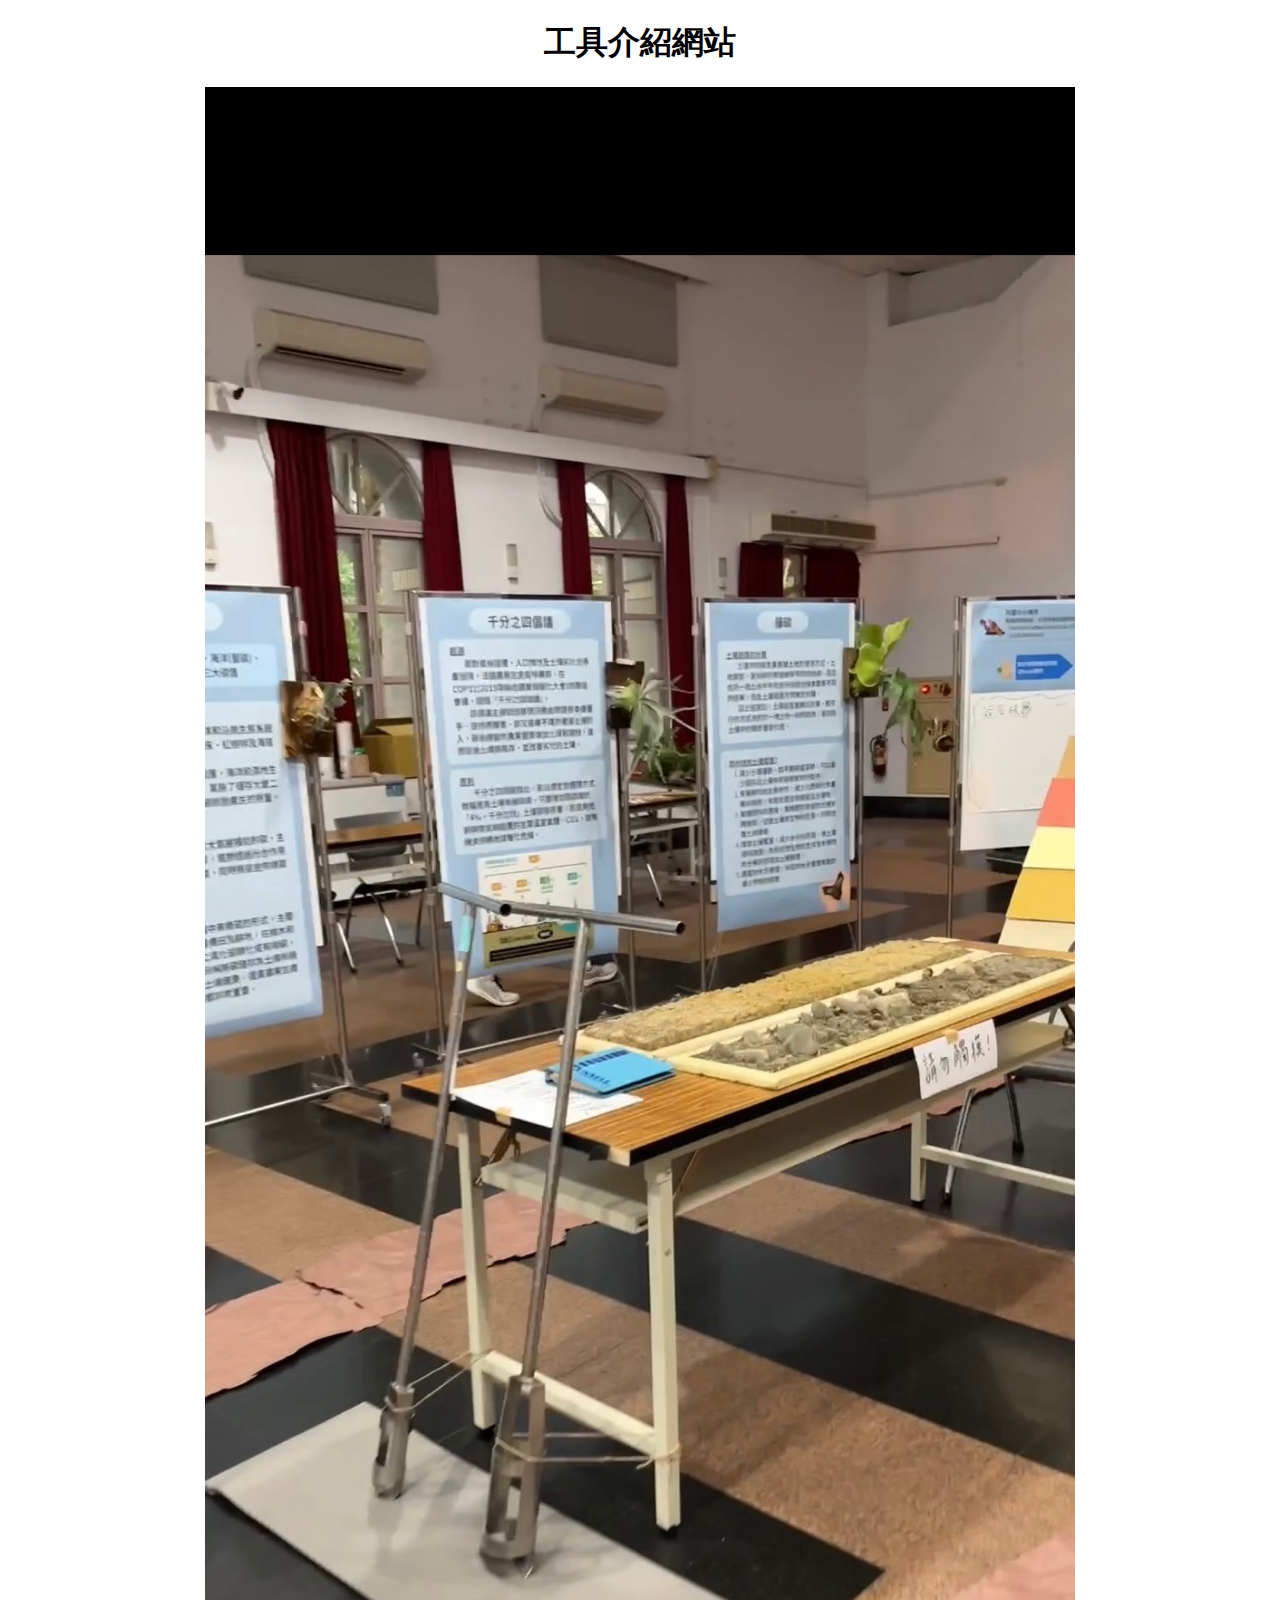
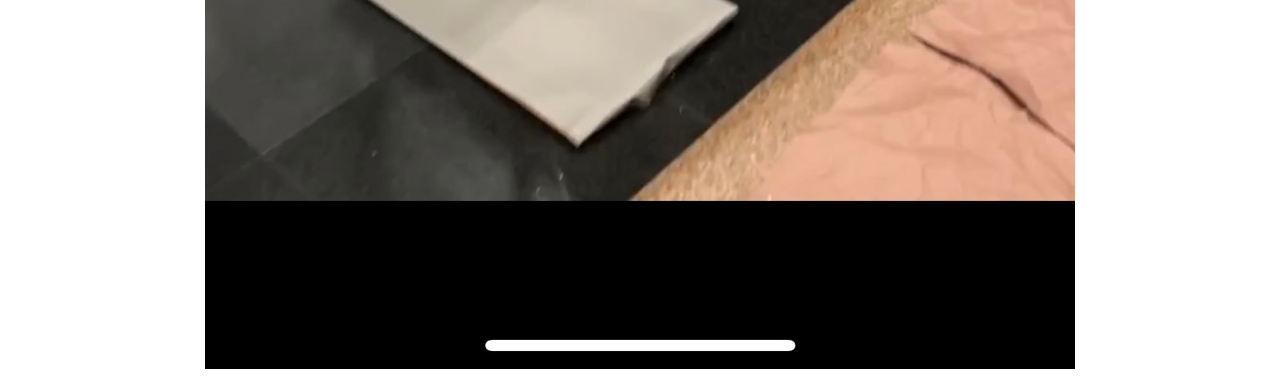
<file: index.html>
<!DOCTYPE html>
<html lang="zh-Hant">
<head>
    <meta charset="UTF-8">
    <meta name="viewport" content="width=device-width, initial-scale=1.0">
    <title>工具介紹網站</title>
    <link rel="stylesheet" href="styles.css">
</head>
<body>
    <h1>工具介紹網站</h1>
    
    <!-- 圖片展示區 -->
    <div class="image-container">
        <img src="images/test.JPG" alt="工具圖片" usemap="#toolmap">
        <!-- 定義圖片熱區 -->
        <map name="toolmap">
            <area shape="rect" coords="157,1138,360,1495" alt="土鑽" href="#" onclick="showInfo('tool1', event)">
            <area shape="circle" coords="406,991,32" alt="孟氏色帖" href="#" onclick="showInfo('tool2', event)">
	    <area shape="poly" coords="564,983,418,932,688,860,859,876" alt="土壤剖面" href="#" onclick="showInfo('tool3', event)">
            <!-- 根據圖片工具的位置添加更多熱區 -->
        </map>
    </div>

    <!-- 對話框區域 -->
    <div id="dialog-box" class="dialog-box">
        <span id="close-btn" class="close-btn" onclick="hideInfo()">X</span>
        <svg id="line" class="line" height="100%" width="100%">
        <line x1="0" y1="0" x2="0" y2="0" stroke="black" stroke-width="2" />
        </svg>
        <p id="dialog-content"></p>
    </div>


    <script src="scripts.js"></script>
</body>
</html>
</file>
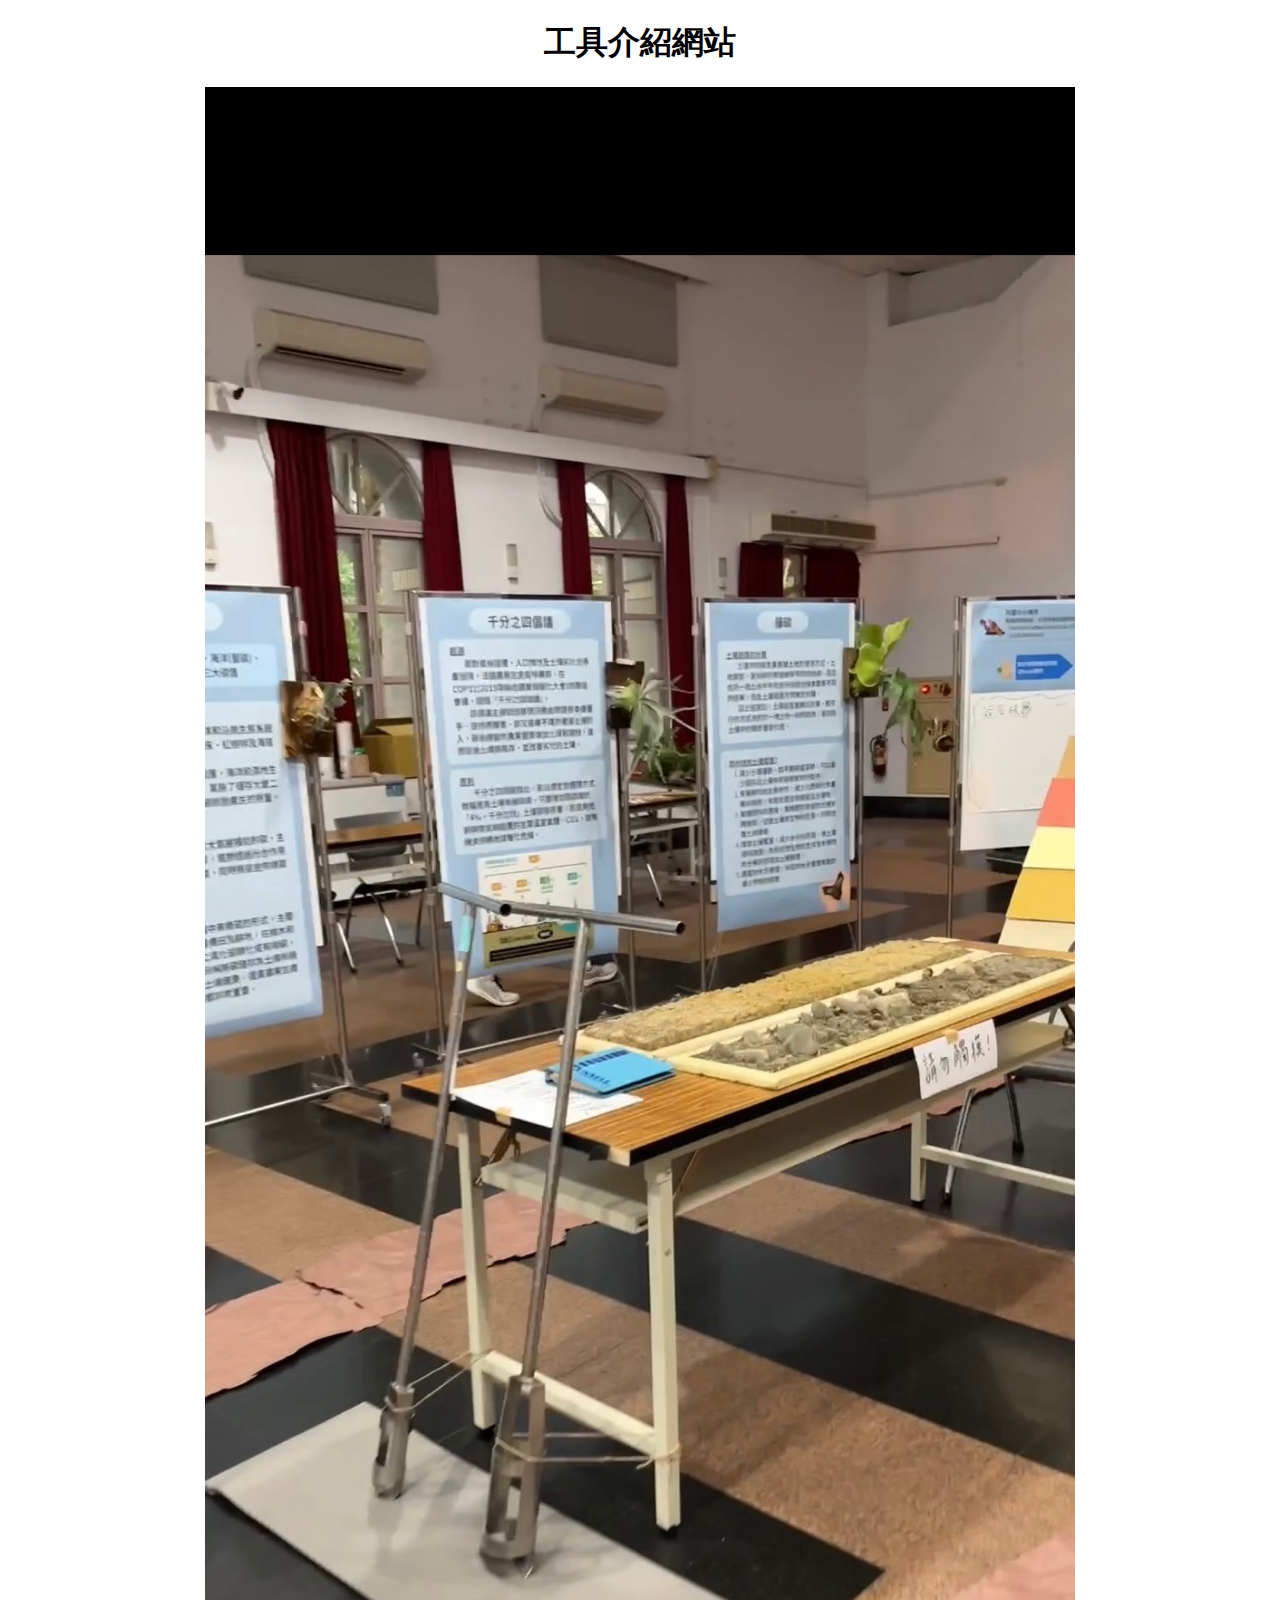
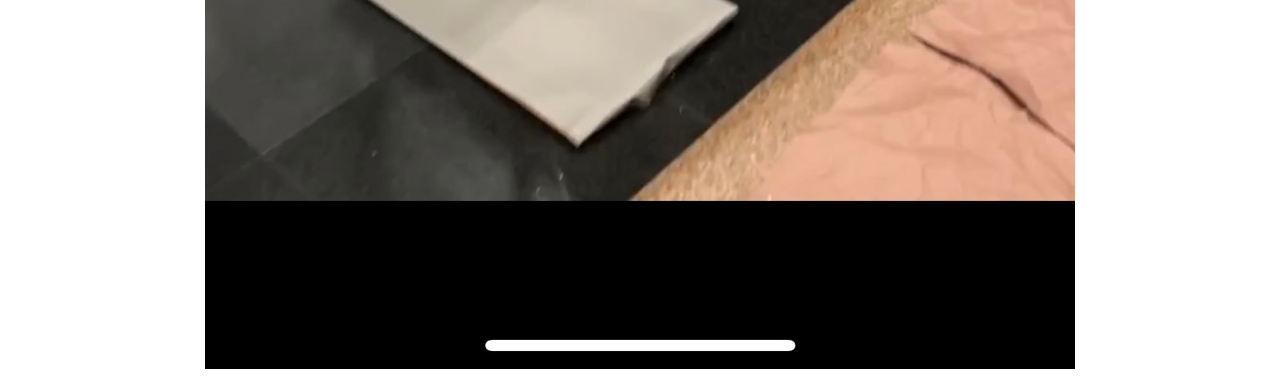
<file: 土調工具介紹.html>
<!DOCTYPE html>
<html lang="zh-Hant">
<head>
    <meta charset="UTF-8">
    <meta name="viewport" content="width=device-width, initial-scale=1.0">
    <title>工具介紹網站</title>
    <link rel="stylesheet" href="styles.css">
</head>
<body>
    <h1>工具介紹網站</h1>
    
    <!-- 圖片展示區 -->
    <div class="image-container">
        <img src="images/test.JPG" alt="工具圖片" usemap="#toolmap">
        <!-- 定義圖片熱區 -->
        <map name="toolmap">
            <area shape="rect" coords="157,1138,360,1495" alt="土鑽" href="#" onclick="showInfo('tool1', event)">
            <area shape="circle" coords="406,991,32" alt="孟氏色帖" href="#" onclick="showInfo('tool2', event)">
	    <area shape="poly" coords="564,983,418,932,688,860,859,876" alt="土壤剖面" href="#" onclick="showInfo('tool3', event)">
            <!-- 根據圖片工具的位置添加更多熱區 -->
        </map>
    </div>

    <!-- 對話框區域 -->
    <div id="dialog-box" class="dialog-box">
        <span id="close-btn" class="close-btn" onclick="hideInfo()">X</span>
        <svg id="line" class="line" height="100%" width="100%">
        <line x1="0" y1="0" x2="0" y2="0" stroke="black" stroke-width="2" />
        </svg>
        <p id="dialog-content"></p>
    </div>


    <script src="scripts.js"></script>
</body>
</html>
</file>
<file: styles.css>
/* 頁面基本樣式 */
body {
    font-family: Arial, sans-serif;
    text-align: center;
}

.image-container img {
    max-height: 100%; /* 圖片寬度不超過容器 */
    width: auto;    /* 保持圖片的比例 */
}

.dialog-box {
    display: none; /* 初始隱藏 */
    position: absolute;
    background-color: #fff;
    padding: 20px;
    box-shadow: 0 4px 8px rgba(0, 0, 0, 0.2);
    z-index: 1000;
    border-radius: 8px;
    width: 300px;
}

.line {
    position: absolute;
    pointer-events: none; /* 防止干擾到鼠標事件 */
    stroke: black;
    stroke-width: 2;
    top: 0;
    left: 0;
}

#dialog-content {
    font-size: 25px;
    text-align: left;
}

.close-btn {
    position: absolute;
    top: 10px;
    right: 15px;
    cursor: pointer;
    font-weight: bold;
    color: red;
}
</file>
